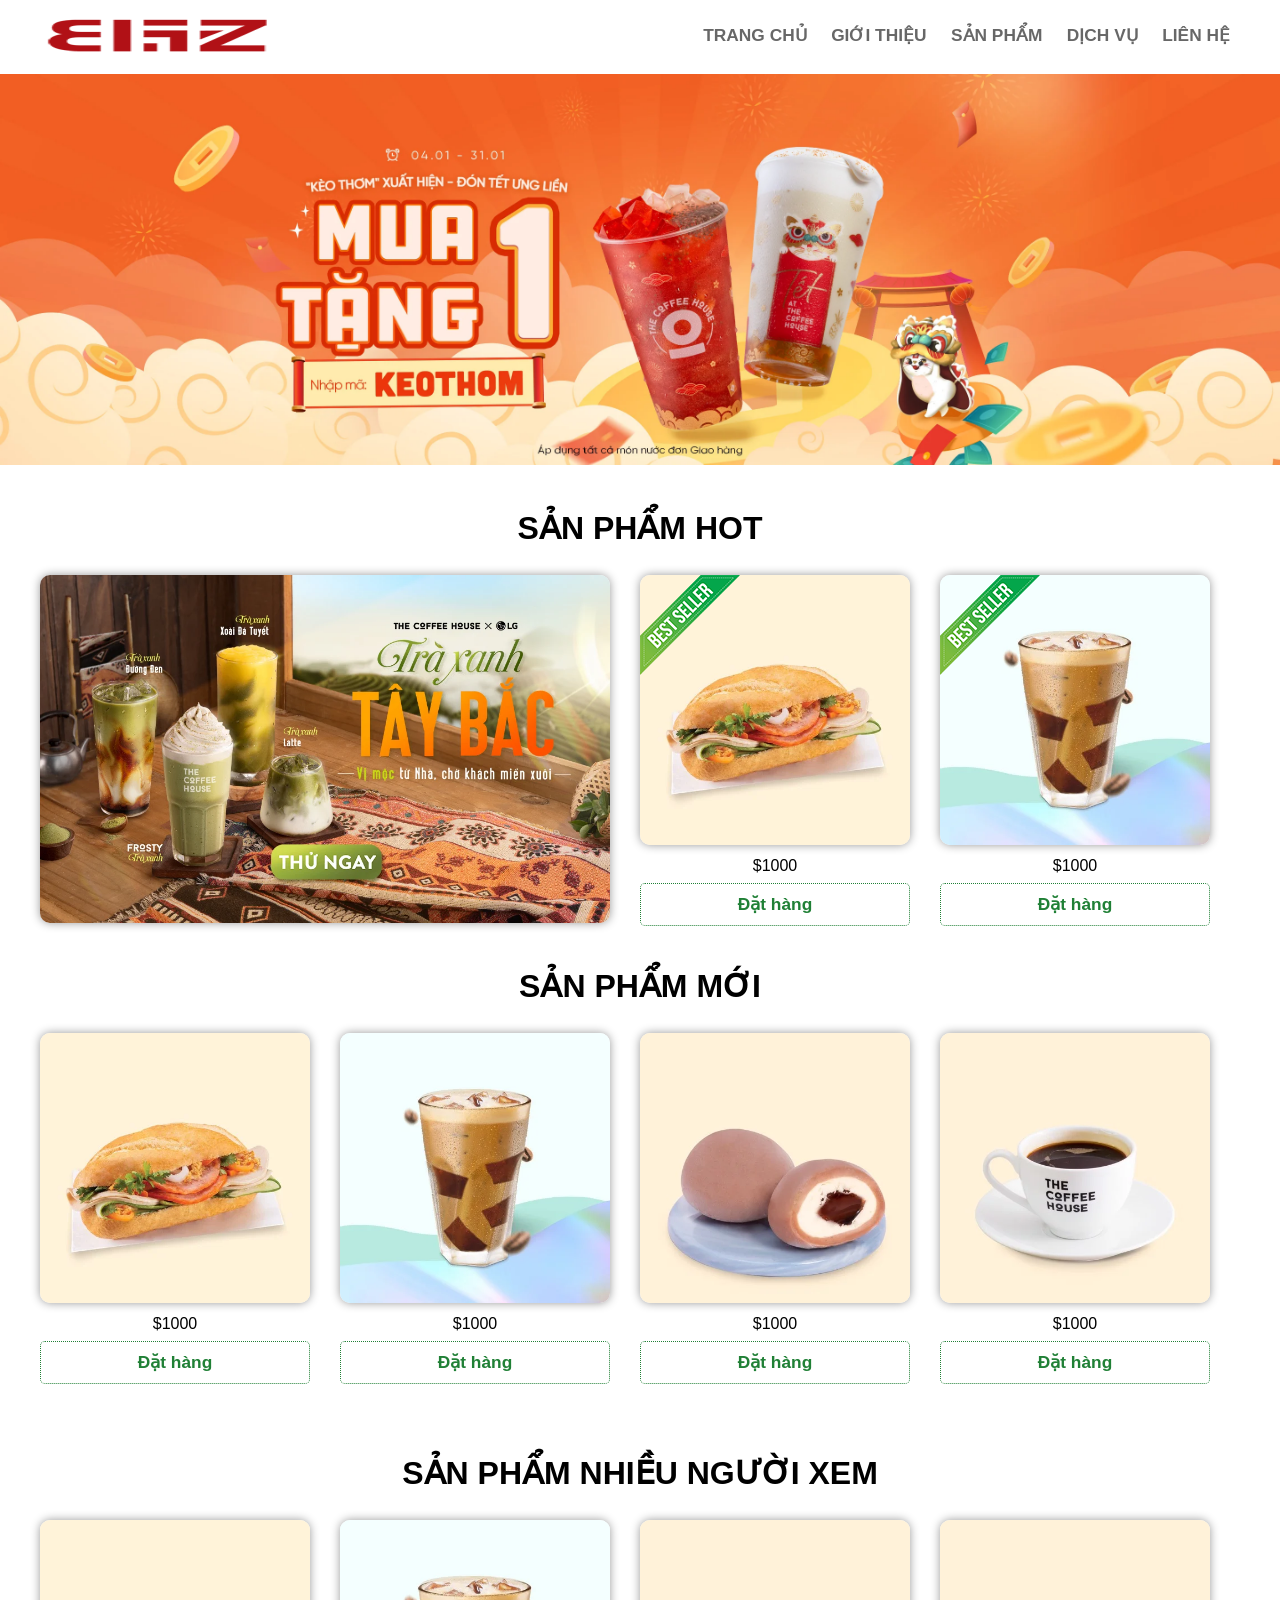
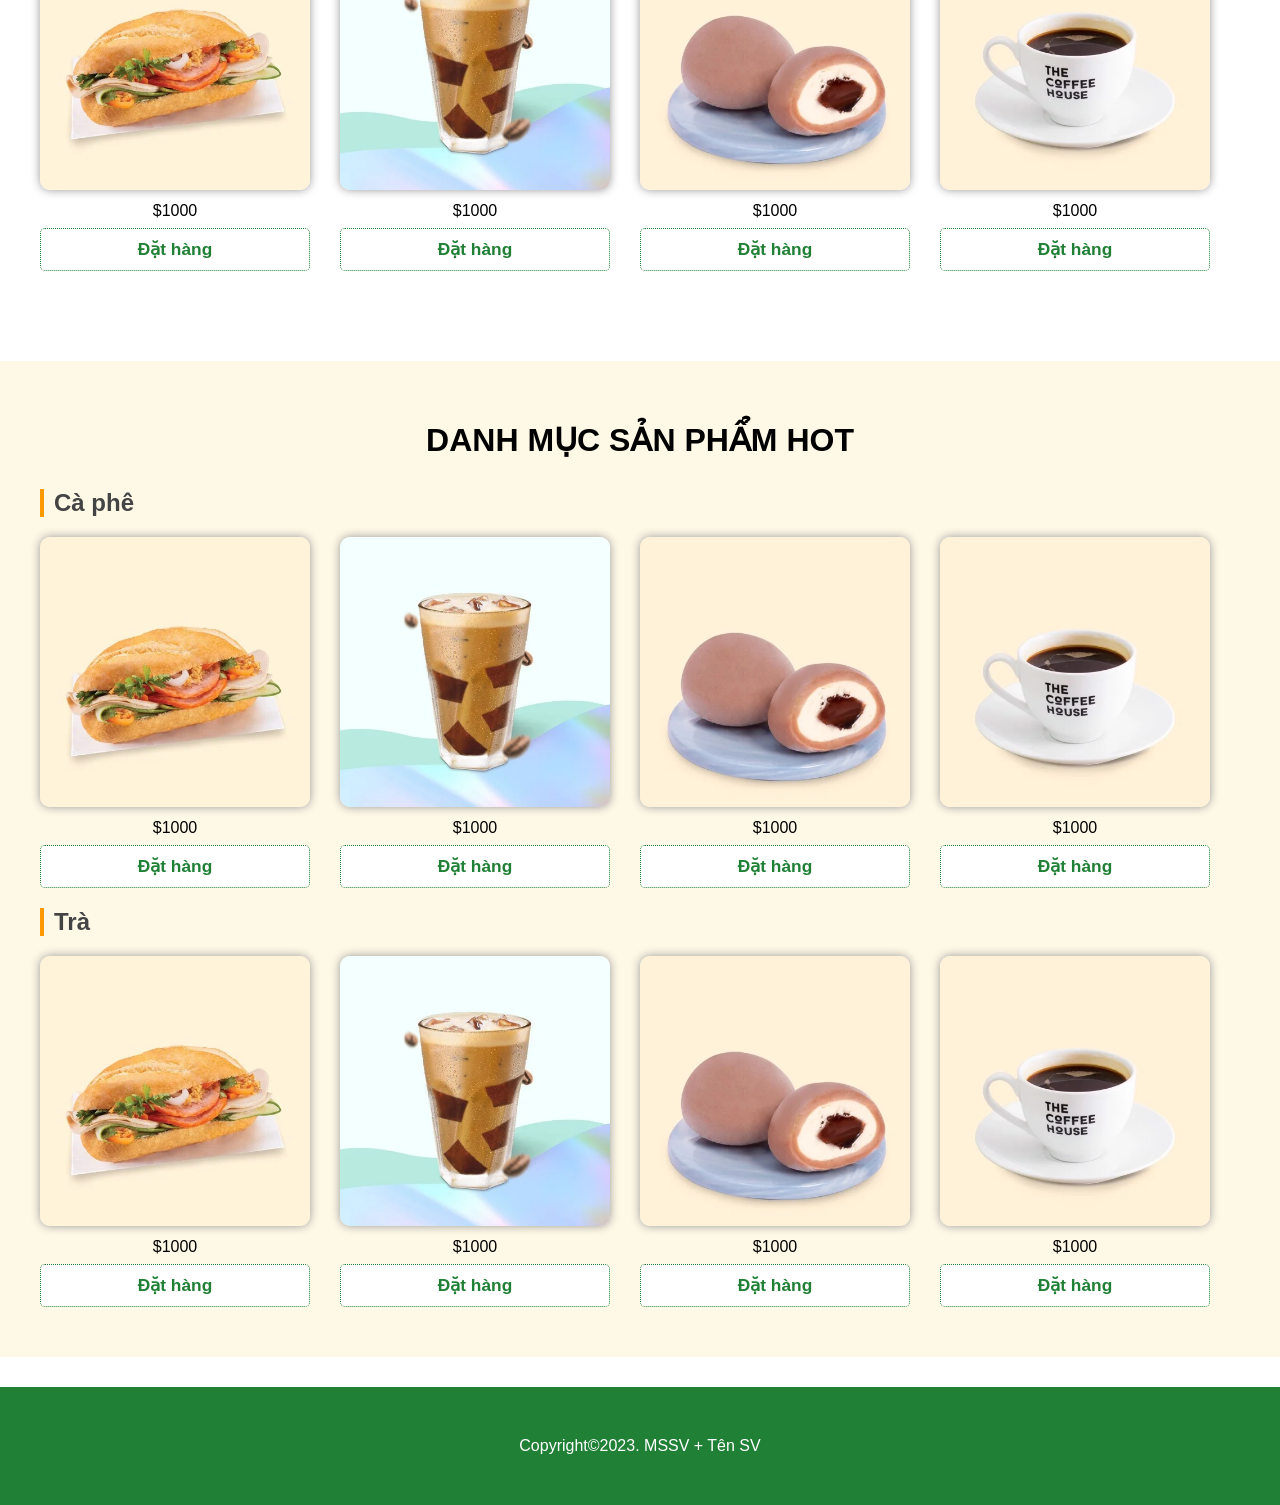
<file: layout/index.html>
<!DOCTYPE html>
<html lang="en">

<head>
    <meta charset="UTF-8">
    <meta http-equiv="X-UA-Compatible" content="IE=edge">
    <meta name="viewport" content="width=device-width, initial-scale=1.0">
    <title>Coffe House</title>
    <link rel="stylesheet" href="css/style.css">
</head>

<body>
    <div class="containerfull padd20">
        <div class="container">
            <div class="logo col2"><img src="images/logo-bahozone-03-icon-h80.png" height="40" alt=""></div>
            <div class="menu col8">
                <a href="#">TRANG CHỦ</a>
                <a href="#">GIỚI THIỆU</a>
                <a href="#">SẢN PHẨM</a>
                <a href="#">DỊCH VỤ</a>
                <a href="#">LIÊN HỆ</a>
            </div>
        </div>
    </div>
    <div class="containerfull">
        <img src="images/banner.webp" alt="">
    </div>

    <section class="containerfull">
        <div class="container">
            <h1>SẢN PHẨM HOT</h1><br>
            <div class="containerfull">
                <div class="box50 mr15">
                    <img src="images/banner2.webp" alt="">
                </div>
                <div class="box25 mr15">
                    <div class="best"></div>
                    <img src="images/sp1.webp" alt="">
                    <span class="price">$1000</span>
                    <button>Đặt hàng</button>
                </div>
                <div class="box25 mr15">
                    <div class="best"></div>
                    <img src="images/sp2.webp" alt="">
                    <span class="price">$1000</span>
                    <button>Đặt hàng</button>
                </div>
            </div>

            <div class="containerfull mr30">
                <h1>SẢN PHẨM MỚI</h1><br>
                <div class="box25 mr15">
                    <img src="images/sp1.webp" alt="">
                    <span class="price">$1000</span>
                    <button>Đặt hàng</button>
                </div>
                <div class="box25 mr15">
                    <img src="images/sp2.webp" alt="">
                    <span class="price">$1000</span>
                    <button>Đặt hàng</button>
                </div>
                <div class="box25 mr15">
                    <img src="images/sp3.webp" alt="">
                    <span class="price">$1000</span>
                    <button>Đặt hàng</button>
                </div>
                <div class="box25 mr15">
                    <img src="images/sp4.webp" alt="">
                    <span class="price">$1000</span>
                    <button>Đặt hàng</button>
                </div>
            </div>

            <div class="containerfull mr30">
                <h1>SẢN PHẨM NHIỀU NGƯỜI XEM</h1><br>
                <div class="box25 mr15">
                    <img src="images/sp1.webp" alt="">
                    <span class="price">$1000</span>
                    <button>Đặt hàng</button>
                </div>
                <div class="box25 mr15">
                    <img src="images/sp2.webp" alt="">
                    <span class="price">$1000</span>
                    <button>Đặt hàng</button>
                </div>
                <div class="box25 mr15">
                    <img src="images/sp3.webp" alt="">
                    <span class="price">$1000</span>
                    <button>Đặt hàng</button>
                </div>
                <div class="box25 mr15">
                    <img src="images/sp4.webp" alt="">
                    <span class="price">$1000</span>
                    <button>Đặt hàng</button>
                </div>
            </div>

        </div>
    </section>


    <section class="containerfull bg1 padd50">
        <div class="container">
            <h1>DANH MỤC SẢN PHẨM HOT</h1>
            <div class="row">
                <h2>Cà phê</h2>
            </div>
            <div class="row">
                <div class="box25 mr15">
                    <img src="images/sp1.webp" alt="">
                    <span class="price">$1000</span>
                    <button>Đặt hàng</button>
                </div>
                <div class="box25 mr15">
                    <img src="images/sp2.webp" alt="">
                    <span class="price">$1000</span>
                    <button>Đặt hàng</button>
                </div>
                <div class="box25 mr15">
                    <img src="images/sp3.webp" alt="">
                    <span class="price">$1000</span>
                    <button>Đặt hàng</button>
                </div>
                <div class="box25 mr15">
                    <img src="images/sp4.webp" alt="">
                    <span class="price">$1000</span>
                    <button>Đặt hàng</button>
                </div>
            </div>
            <div class="row">
                <h2>Trà</h2>
            </div>
            <div class="row">
                <div class="box25 mr15">
                    <img src="images/sp1.webp" alt="">
                    <span class="price">$1000</span>
                    <button>Đặt hàng</button>
                </div>
                <div class="box25 mr15">
                    <img src="images/sp2.webp" alt="">
                    <span class="price">$1000</span>
                    <button>Đặt hàng</button>
                </div>
                <div class="box25 mr15">
                    <img src="images/sp3.webp" alt="">
                    <span class="price">$1000</span>
                    <button>Đặt hàng</button>
                </div>
                <div class="box25 mr15">
                    <img src="images/sp4.webp" alt="">
                    <span class="price">$1000</span>
                    <button>Đặt hàng</button>
                </div>
            </div>

        </div>
    </section>

    <footer class="containerfull padd50">
        Copyright&copy;2023. MSSV + Tên SV
    </footer>

</body>

</html>
</file>
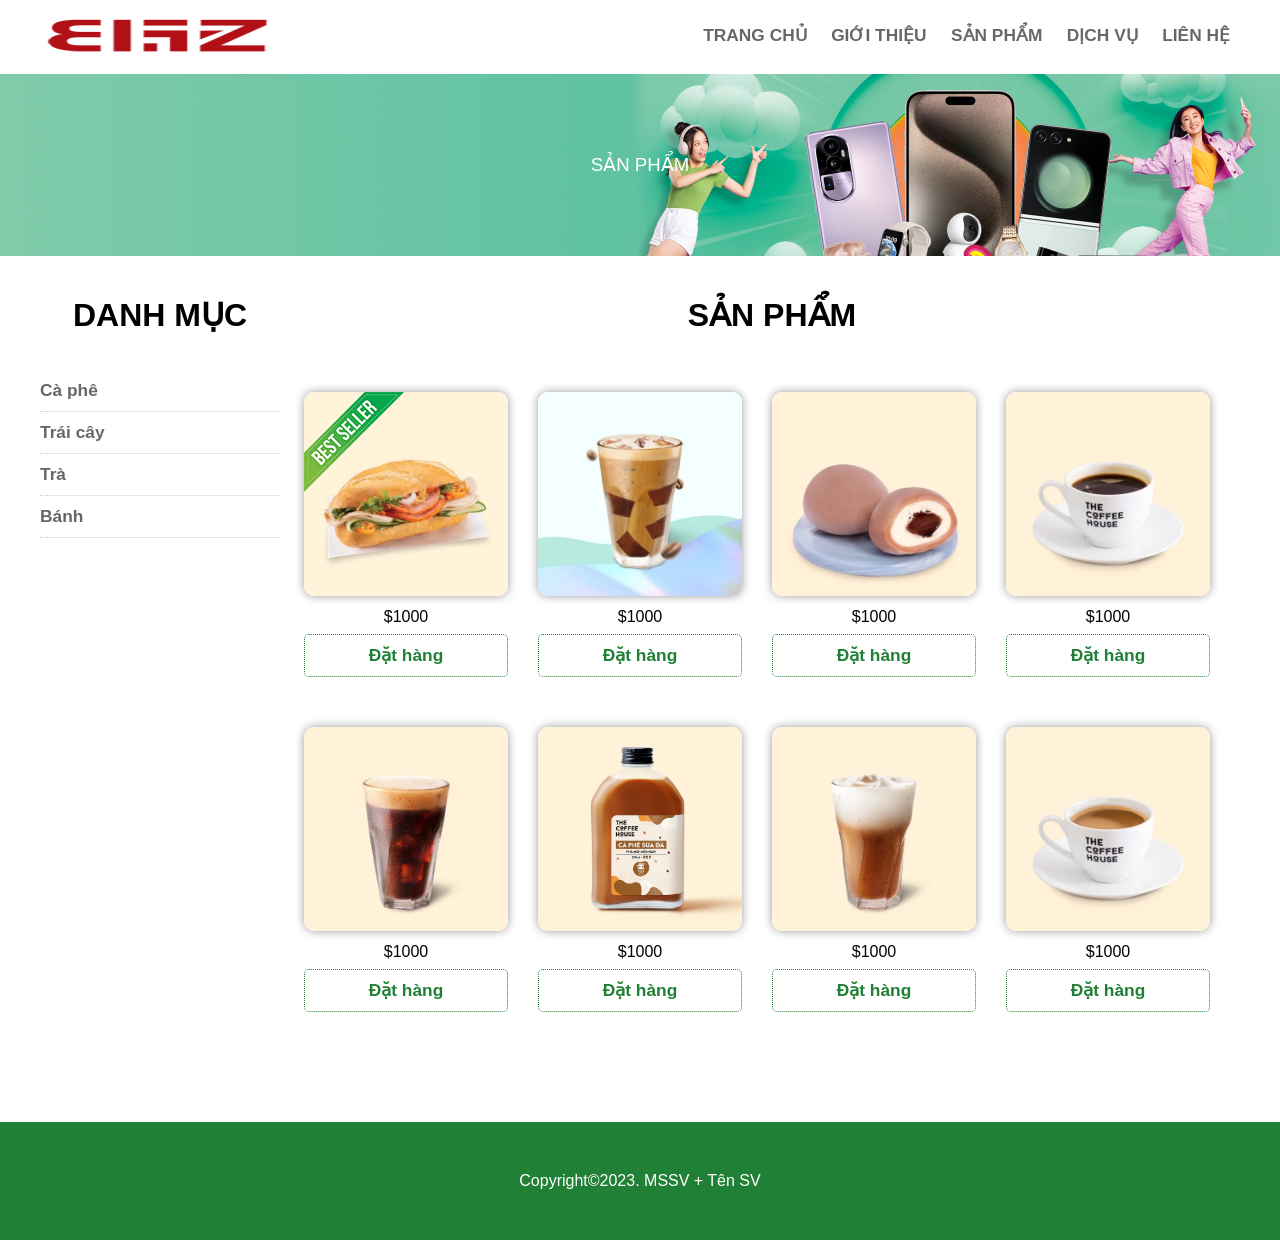
<file: layout/donhang.html>
<!DOCTYPE html>
<html lang="en">

<head>
    <meta charset="UTF-8">
    <meta http-equiv="X-UA-Compatible" content="IE=edge">
    <meta name="viewport" content="width=device-width, initial-scale=1.0">
    <title>Coffe House</title>
    <link rel="stylesheet" href="css/style.css">
</head>

<body>
    <div class="containerfull padd20">
        <div class="container">
            <div class="logo col2"><img src="images/logo-bahozone-03-icon-h80.png" height="40" alt=""></div>
            <div class="menu col8">
                <a href="#">TRANG CHỦ</a>
                <a href="#">GIỚI THIỆU</a>
                <a href="#">SẢN PHẨM</a>
                <a href="#">DỊCH VỤ</a>
                <a href="#">LIÊN HỆ</a>
            </div>
        </div>
    </div>
    <div class="containerfull">
        <div class="bgbanner">SẢN PHẨM</div>
    </div>

    <section class="containerfull">
        <div class="container">
            <div class="boxleft mr2pt menutrai">
                <h1>DANH MỤC</h1><br><br>
                <a href="#">Cà phê</a>
                <a href="#">Trái cây</a>
                <a href="#">Trà</a>
                <a href="#">Bánh</a>
            </div>
            <div class="boxright">
                <h1>SẢN PHẨM</h1><br>
                <div class="containerfull mr30">
                    <div class="box25 mr15 mb">
                        <div class="best"></div>
                        <img src="images/sp1.webp" alt="">
                        <span class="price">$1000</span>
                        <button>Đặt hàng</button>
                    </div>
                    <div class="box25 mr15 mb">
                        <img src="images/sp2.webp" alt="">
                        <span class="price">$1000</span>
                        <button>Đặt hàng</button>
                    </div>
                    <div class="box25 mr15 mb">
                        <img src="images/sp3.webp" alt="">
                        <span class="price">$1000</span>
                        <button>Đặt hàng</button>
                    </div>
                    <div class="box25 mr15 mb">
                        <img src="images/sp4.webp" alt="">
                        <span class="price">$1000</span>
                        <button>Đặt hàng</button>
                    </div>
                    <div class="box25 mr15 mb">
                        <img src="images/sp5.jpg" alt="">
                        <span class="price">$1000</span>
                        <button>Đặt hàng</button>
                    </div>
                    <div class="box25 mr15 mb">
                        <img src="images/sp6.webp" alt="">
                        <span class="price">$1000</span>
                        <button>Đặt hàng</button>
                    </div>
                    <div class="box25 mr15 mb">
                        <img src="images/sp7.webp" alt="">
                        <span class="price">$1000</span>
                        <button>Đặt hàng</button>
                    </div>
                    <div class="box25 mr15 mb">
                        <img src="images/sp8.webp" alt="">
                        <span class="price">$1000</span>
                        <button>Đặt hàng</button>
                    </div>
                </div>
            </div>


        </div>
    </section>




    <footer class="containerfull padd50">
        Copyright&copy;2023. MSSV + Tên SV
    </footer>

</body>

</html>
</file>
<file: layout/css/style.css>
body {
    margin: 0;
    font-family: Arial, Helvetica, sans-serif;
}

.containerfull,
.row {
    float: left;
    width: 100%;
}

.containerfull img,
.boxleft img,
.boxright img,
.boxnews {
    width: 100%;
}

.container2 {
    width: 700px;
    margin: 0 auto;
}

.container {
    width: 1200px;
    margin: 0 auto;
}

.container2 .box3 {
    float: left;
    width: 33.33%;
    text-align: center;
}

.padd20 {
    padding: 15px 0px;
}

.padd50 {
    padding: 50px 0px;
}

.box50 {
    float: left;
    width: calc(50% - 30px);
}

.box25 {
    float: left;
    width: 25%;
    width: calc(25% - 30px);
    position: relative;
}

.best {
    position: absolute;
    left: 0;
    right: 0;
    width: 100px;
    height: 100px;
    background-image: url("../images/best-seller.png");
    background-size: 100%;
}

.box50 img,
.box25 img {
    width: 100%;
    border-radius: 10px;
    box-shadow: 0px 0px 10px #999999;
}

section,
.mr30 {
    margin: 30px 0px;
}

.mr15 {
    margin-right: 30px;
}

.mr5pt {
    margin-right: 5%;
}

.mr2pt {
    margin-right: 2%;
}

.boxnews {
    float: left;
    width: calc(33.33% - 2%);
}

.boxnews img {
    border-radius: 10px;
}

.bg1 {
    background-color: #fef8e6;
}

footer {
    float: left;
    width: 100%;
    background-color: #208036;
    text-align: center;
    color: #FFFFFF;
}

.boxleft {
    float: left;
    width: 45%;
}

.boxright {
    float: left;
    width: 48%;
}

.boxleft_bgw {
    float: left;
    width: 35%;
}

.boxright_bgw {
    float: left;
    width: 60%;
}

.boxleft_bgw_left {
    float: right;
    width: 80%;
    margin-top: 25%;
}

p {
    text-align: justify;
    line-height: 150%;
    color: #666666;
}

button {
    color: #208036;
    font-size: 13pt;
    font-weight: bold;
    width: 100%;
    border: 1px #208036 dotted;
    border-radius: 5px;
    padding: 10px 0px;
    background-color: #FFFFFF;
}

h1 {
    text-align: center;
    font-size: 24pt;
    margin: 10px;
    
}

h2 {
    font-size: 18pt;
    padding-left: 10px;
    color: #444444;
    border-left: 4px #FF9900 solid;
}

.price {
    text-align: center;
    color: ffa500;
    font-size: 12pt;
    float: left;
    width: 100%;
    padding: 8px 0px;
}

a {
    color:   #00000098;
    font-size: 13pt;
    font-weight: bold;
    text-decoration: none;
}

a:hover {
    color:#208036;
}

.boxleft {
    float: left;
    width: 20%;
}

.boxright {
    float: left;
    width: 78%;
}

.mb {
    margin-bottom: 50px;
}

.menutrai a {
    display: block;
    width: 100%;
    color: #00000098;
    font-size: 13pt;
    font-weight: bold;
    text-decoration: none;
    margin-bottom: 10px;
    padding-bottom: 10px;
    border-bottom: 1px #CCC dotted;
}

.menutrai a:hover {
    color: #000000;
}

.bgbanner {
    float: left;
    width: 100%;
    padding: 80px 0px;
    text-align: center;
    background-image: url('../images/Frame-46596-1920x500.png');
    font-size: 14pt;
    color: #FFFFFF;
}

.col2 {
    width: 20%;
    float: left;
}

.col8 {
    float: left;
    width: 80%;
    text-align: right;
}

.col6 {
    float: left;
    width: 50%;
}

.col9 {
    float: left;
    width: 70%;
}

.col3 {
    float: left;
    width: 30%;
}

.menu {
    height: 40px;
    line-height: 40px;
}

.menu a {
    margin: 0 10px;
}

/* .logo img {
    height: 70px !important;
    width: 100px !important;
} */

.imgchitiet img {
    width: 100%;
}

hr {
    margin-bottom: 30px;
    border-top: 1px #CCC dotted;
}

.viewcart table {
    width: 95%;
    border-collapse: collapse;
}

.viewcart table tr th {
    background-color: #CCC;
}

th,
td {
    padding: 10px;
    border: 1px #666666 solid;
    text-align: left;
}

h1 span {
    color: #993300;
}


/* FORM */

input[type=text],
input[type=password],
select,
textarea {
    width: 100%;
    /* padding: 12px; */
    border: 1px solid #ccc;
    border-radius: 4px;
    resize: vertical;
}



input[type=submit] {
    background-color: #04AA6D;
    color: white;
    /* padding: 12px 20px; */
    border: none;
    border-radius: 4px;
    cursor: pointer;
    float: right;
}

input[type=submit]:hover {
    background-color: #45a049;
}

/* .container {
    border-radius: 5px;
    background-color: #f2f2f2;
    padding: 20px;
} */

.col-25 {
    float: left;
    width: 25%;
    margin-top: 6px;
}

.col-75 {
    float: left;
    width: 75%;
    margin-top: 6px;
}


/* Clear floats after the columns */

.row::after {
    content: "";
    display: table;
    clear: both;
}


/* Responsive layout - when the screen is less than 600px wide, make the two columns stack on top of each other instead of next to each other */

@media screen and (max-width: 600px) {
    .col-25,
    .col-75,
    input[type=submit] {
        width: 100%;
        margin-top: 0;
    }
}

.ttdathang{
    float: left;
    width: 90%;
    margin-bottom: 30px;
}
.boxcart{
    border:1px #ccc solid;
    padding: 10px;
    margin-bottom: 20px;
}
.bggray{
    background-color: #EEE;
}
label.error{
    color: red;
}
</file>
